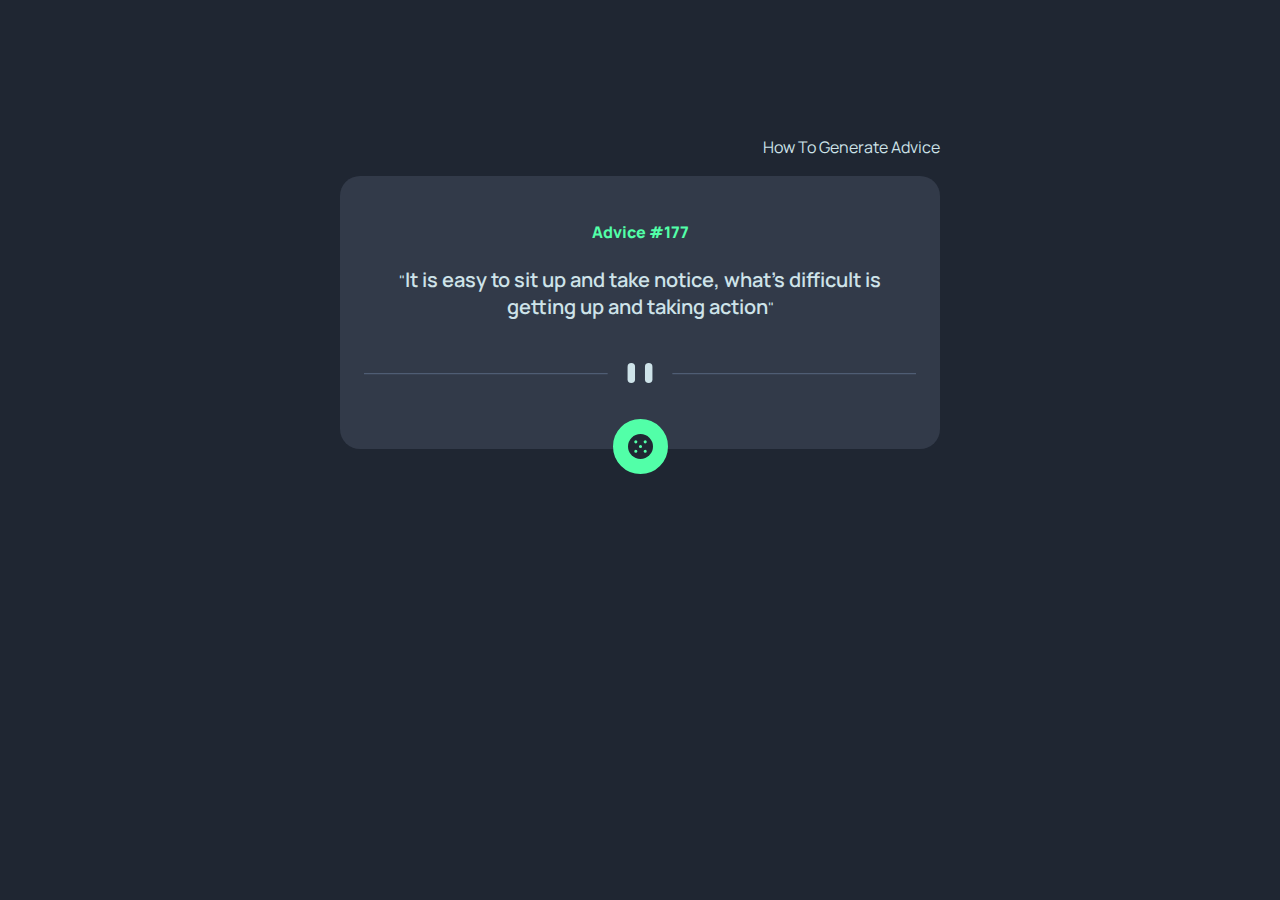
<file: index.html>
<!DOCTYPE html>
<html lang="en">
<head>
    <meta charset="UTF-8">
    <meta name="viewport" content="width=device-width, initial-scale=1.0">
    <title>Wise Beam</title>
    <link rel="preconnect" href="https://fonts.googleapis.com">
    <link rel="preconnect" href="https://fonts.gstatic.com" crossorigin>
    <link href="https://fonts.googleapis.com/css2?family=Manrope:wght@200..800&display=swap" rel="stylesheet">
    <link rel="stylesheet" href="./advice.css">
</head>
<body>
    <nav>
        <a class="href" href="./how to generate.html">How To Generate Advice</a>
    </nav>

    <div class="container">
        <h4 class="advice">Advice  #<span class="id">177</span></h4>

        <p class="text">"<span class="text1">It is easy to sit up and take notice, what's difficult is getting up and taking action</span>"</p>

        <img class="svg" alt="svg" src="./images/pattern-divider-desktop.svg">

    </div>
        <div class="none">
            <img class="dice" alt="dice-svg" src="./images/icon-dice.svg">
    </div>




    <script src="https://ajax.googleapis.com/ajax/libs/jquery/3.7.1/jquery.min.js"></script>
    <script src="./advice.js"></script>
</body>
</html>
</file>
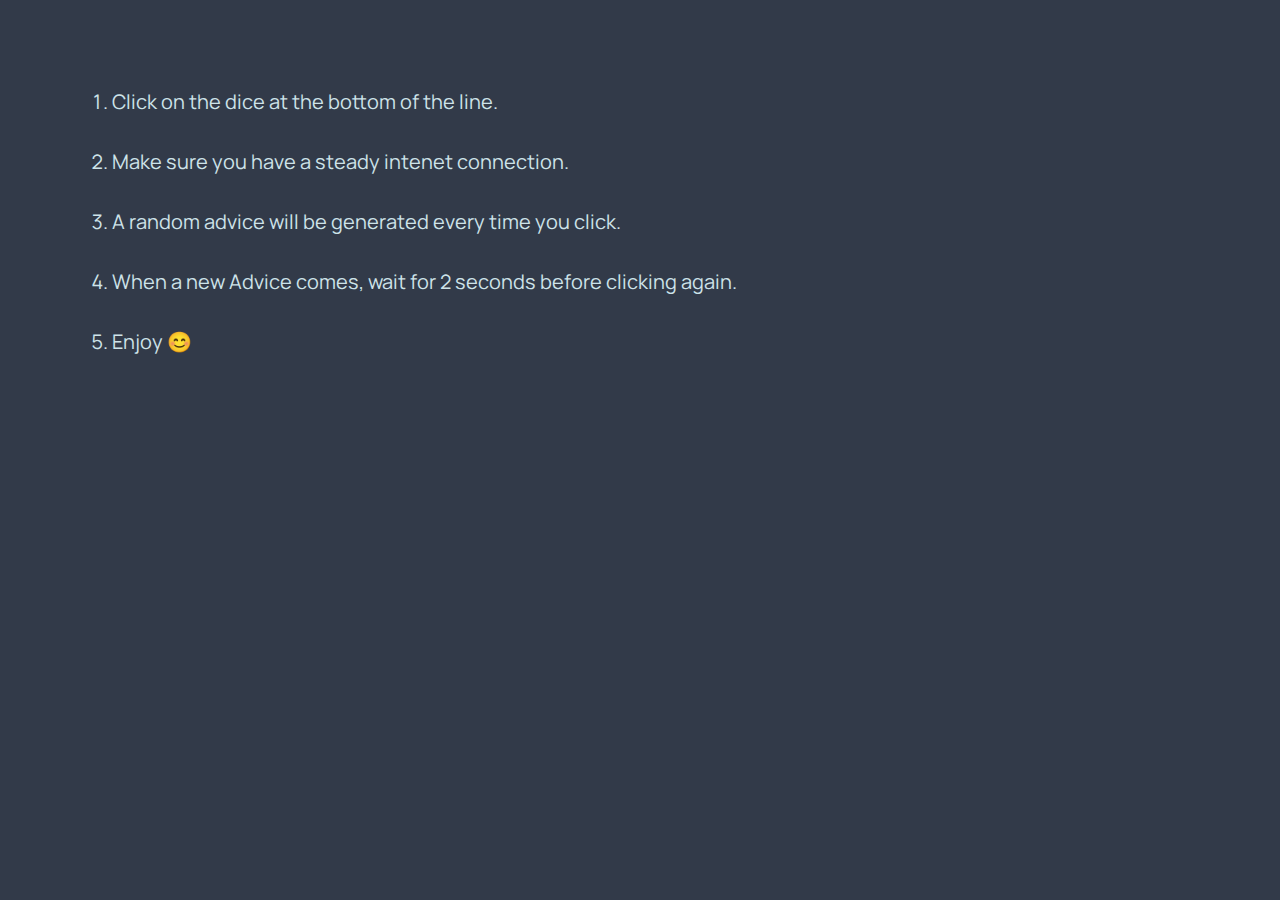
<file: how to generate.html>
<!DOCTYPE html>
<html lang="en">
<head>
    <meta charset="UTF-8">
    <meta name="viewport" content="width=device-width, initial-scale=1.0">
    <link rel="preconnect" href="https://fonts.googleapis.com">
    <link rel="preconnect" href="https://fonts.gstatic.com" crossorigin>
    <link href="https://fonts.googleapis.com/css2?family=Manrope:wght@200..800&display=swap" rel="stylesheet">
<style>
    body{
        background-color:hsl(217, 19%, 24%);
        color: hsl(193, 38%, 86%);
        font-family: "Manrope", sans-serif;
        padding: 5%;
    }
    li{
        margin-bottom: 3%;
        font-size: 20px;
    }
</style>
    <title>How to Generate Advice</title>
</head>
<body>
    <ol>
        <li> Click on the dice at the bottom of the line.</li>
        <li>Make sure you have a steady intenet connection.</li>
        <li>A random advice will be generated every time you click.</li>
        <li>When a new Advice comes, wait for 2 seconds before clicking again.</li>
    <li>Enjoy 😊 </li>
    </ol>
</body>
</html>
</file>
<file: advice.css>
body{
    background-color: hsl(218, 23%, 16%);
    display: grid;
    justify-content: center;
    padding: 10%;
    font-family: "Manrope", sans-serif;
    color: hsl(193, 38%, 86%);
}

.none{
    width: 100%;
    text-align: center;
}



.container{
    border-radius: 20px;
    text-align: center;
    background-color: hsl(217, 19%, 24%);
    padding: 4%;
    padding-bottom: 1% ;
    max-width: 600px;
}

.svg{
    padding: 4% 0px;
    padding-bottom: 10%;
    width: 100%;

}

.href{
    display: block;
    width: 100%;
    margin-bottom: 3%;
    text-align: end;
    text-decoration: none;
    color: hsl(193, 38%, 86%);
}

.advice{
    color: hsl(150, 100%, 66%);
    font-weight: 800;
}

.text1{
    font-size: 20px;
    font-weight: 600;
}
.text{
    padding: 1px 5%;
    margin: 20px auto;
}

.error{
font-size: 25px;
font-weight: 700;
}

.dice{
    height: 25px;
    background-color: hsl(150, 100%, 66%);
    border: 15px solid hsl(150, 100%, 66%);
    border-radius: 50%;
    cursor: pointer;
    position: relative;
    bottom: 30px;
} .dice:hover{
    box-shadow: 0px 0px 30px hsl(150, 100%, 66%);
        transition-duration: 1s;
    transform: rotate(360deg);

}


@media(max-width: 500px){
    .svg{
        padding-bottom: 12%;
        margin-bottom: 4%;
    }
    .dice{
        height: 20px;
        border: 10px solid hsl(150, 100%, 66%);
        bottom: 20px;
    }
}
</file>
